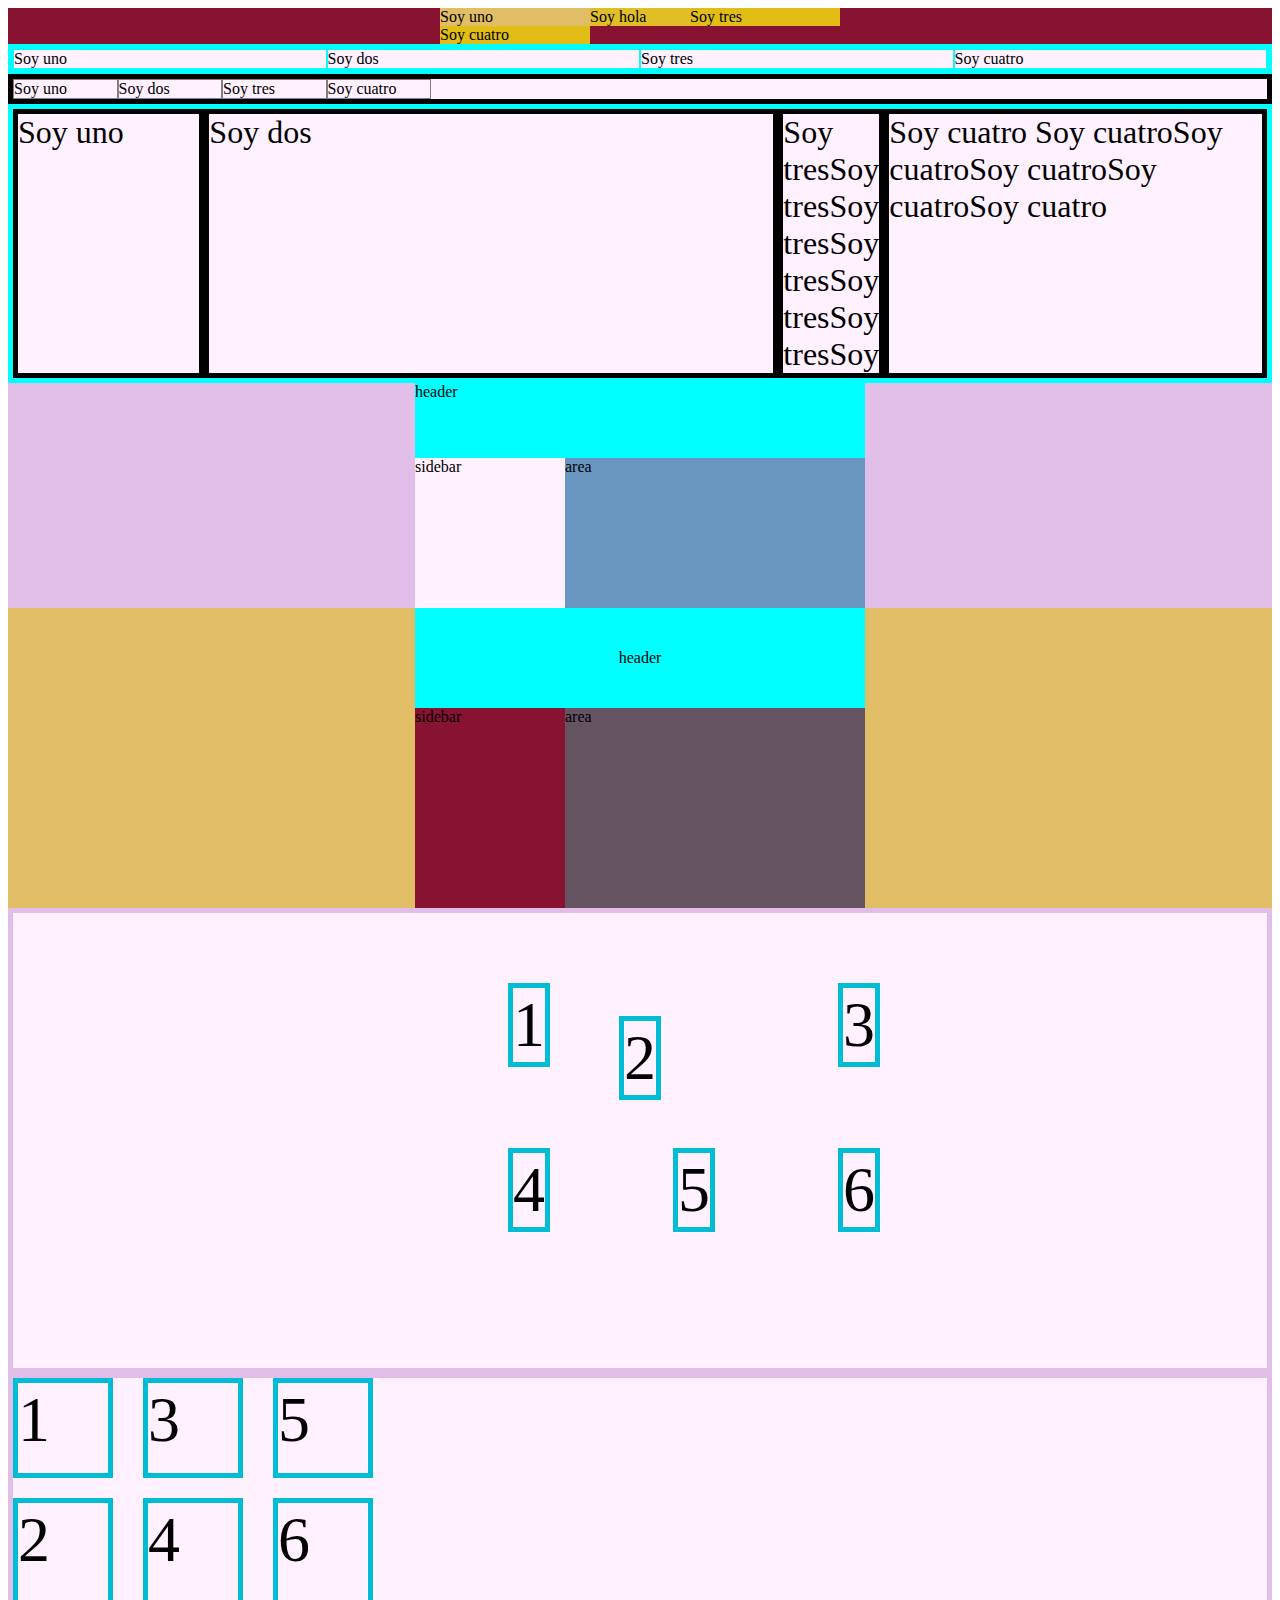
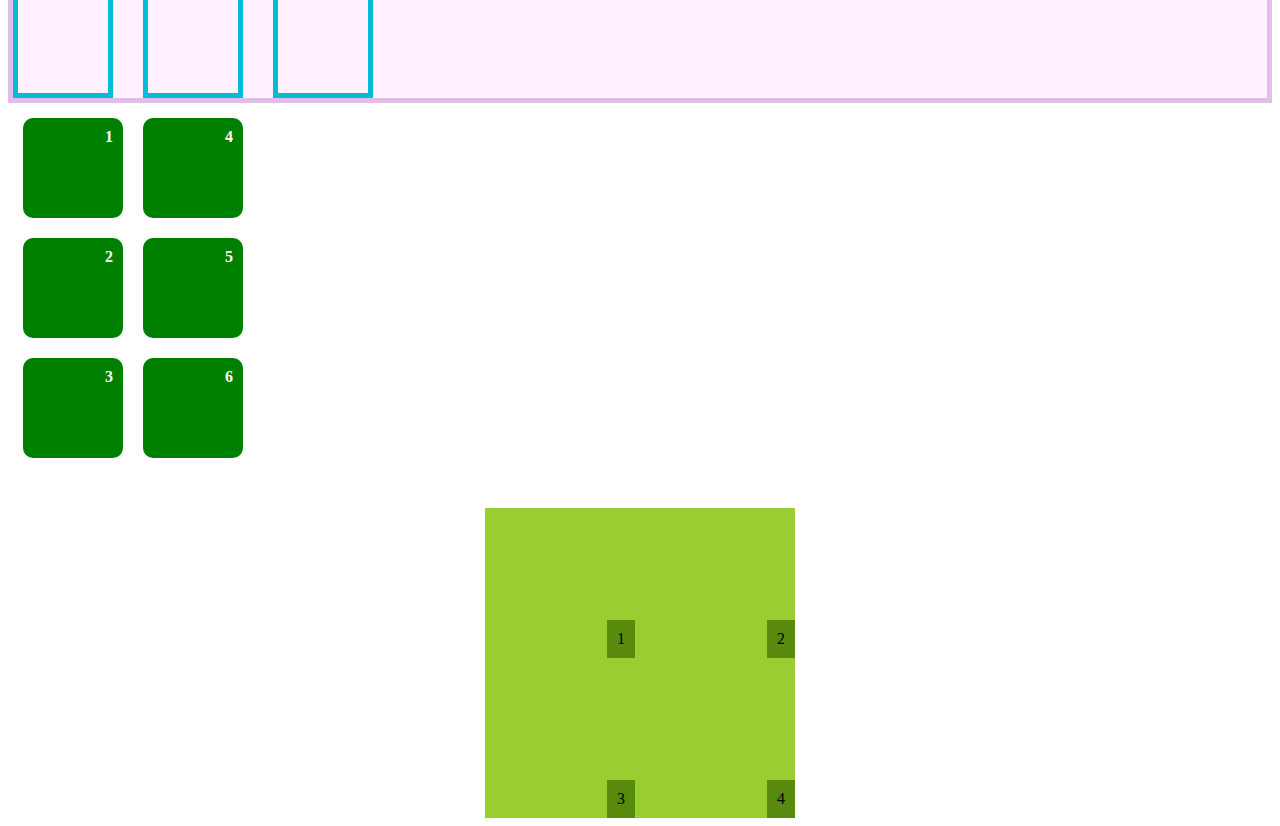
<file: index.html>
<!DOCTYPE html5>
<html lang="en">
<head>
    <meta charset="UTF-8">
    <meta http-equiv="X-UA-Compatible" content="IE=edge">
    <meta name="viewport" content="width=device-width, initial-scale=1.0">
    <title>CSS Grid</title>
    <link rel="stylesheet" href="./index.css">
</head>
<body>

    <div class="container-0">
        <div class="item-0 it-0-1">Soy uno</div>
        <div class="item-0 it-0-2">Soy hola</div>
        <div class="item-0 it-0-3">Soy tres</div>
        <div class="item-0 it-0-3">Soy cuatro</div>
    </div>

    <div class="con-1">
        <div class="item-con-1">Soy uno</div>
        <div class="item-con-1">Soy dos</div>
        <div class="item-con-1">Soy tres</div>
        <div class="item-con-1">Soy cuatro</div>
    </div>

    <div class="con-2">
        <div class="item-con-2">Soy uno</div>
        <div class="item-con-2">Soy dos</div>
        <div class="item-con-2">Soy tres</div>
        <div class="item-con-2">Soy cuatro</div>
    </div>

    <div class="container-fit">
        <div class="it it-1">Soy uno</div>
        <div class="it it-2">Soy dos</div>
        <div class="it it-3">Soy tresSoy tresSoy tresSoy tresSoy tresSoy tresSoy</div>
        <div class="it it-4">Soy cuatro Soy cuatroSoy cuatroSoy cuatroSoy cuatroSoy cuatro</div>
    </div>

    <div class="container-5">
        <div class="item-5 it-5-1">header</div>
        <div class="item-5 it-5-2">sidebar</div>
        <div class="item-5 it-5-3">area</div>
    </div>

    <div class="container-6">
        <div class="item-6 it-6-1">header</div>
        <div class="item-6 it-6-2">sidebar</div>
        <div class="item-6 it-6-3">area</div>
    </div>

    <div class="container-1">
        <div class="item-1">1</div>
        <div class="item-1 second-item">2</div>
        <div class="item-1">3</div>
        <div class="item-1">4</div>
        <div class="item-1">5</div>
        <div class="item-1">6</div>
    </div>

    <div class="container-2">
        <div class="item-2">1</div>
        <div class="item-2">2</div>
        <div class="item-2">3</div>
        <div class="item-2">4</div>
        <div class="item-2">5</div>
        <div class="item-2">6</div>
    </div>

    <div class="container-3">
        <div class="item-3">1</div>
        <div class="item-3">2</div>
        <div class="item-3">3</div>
        <div class="item-3">4</div>
        <div class="item-3">5</div>
        <div class="item-3">6</div>
    </div>

    <div class="container-4">
        <div class="item-4">1</div>
        <div class="item-4">2</div>
        <div class="item-4">3</div>
        <div class="item-4">4</div>
    </div>

</body>
</html>
</file>
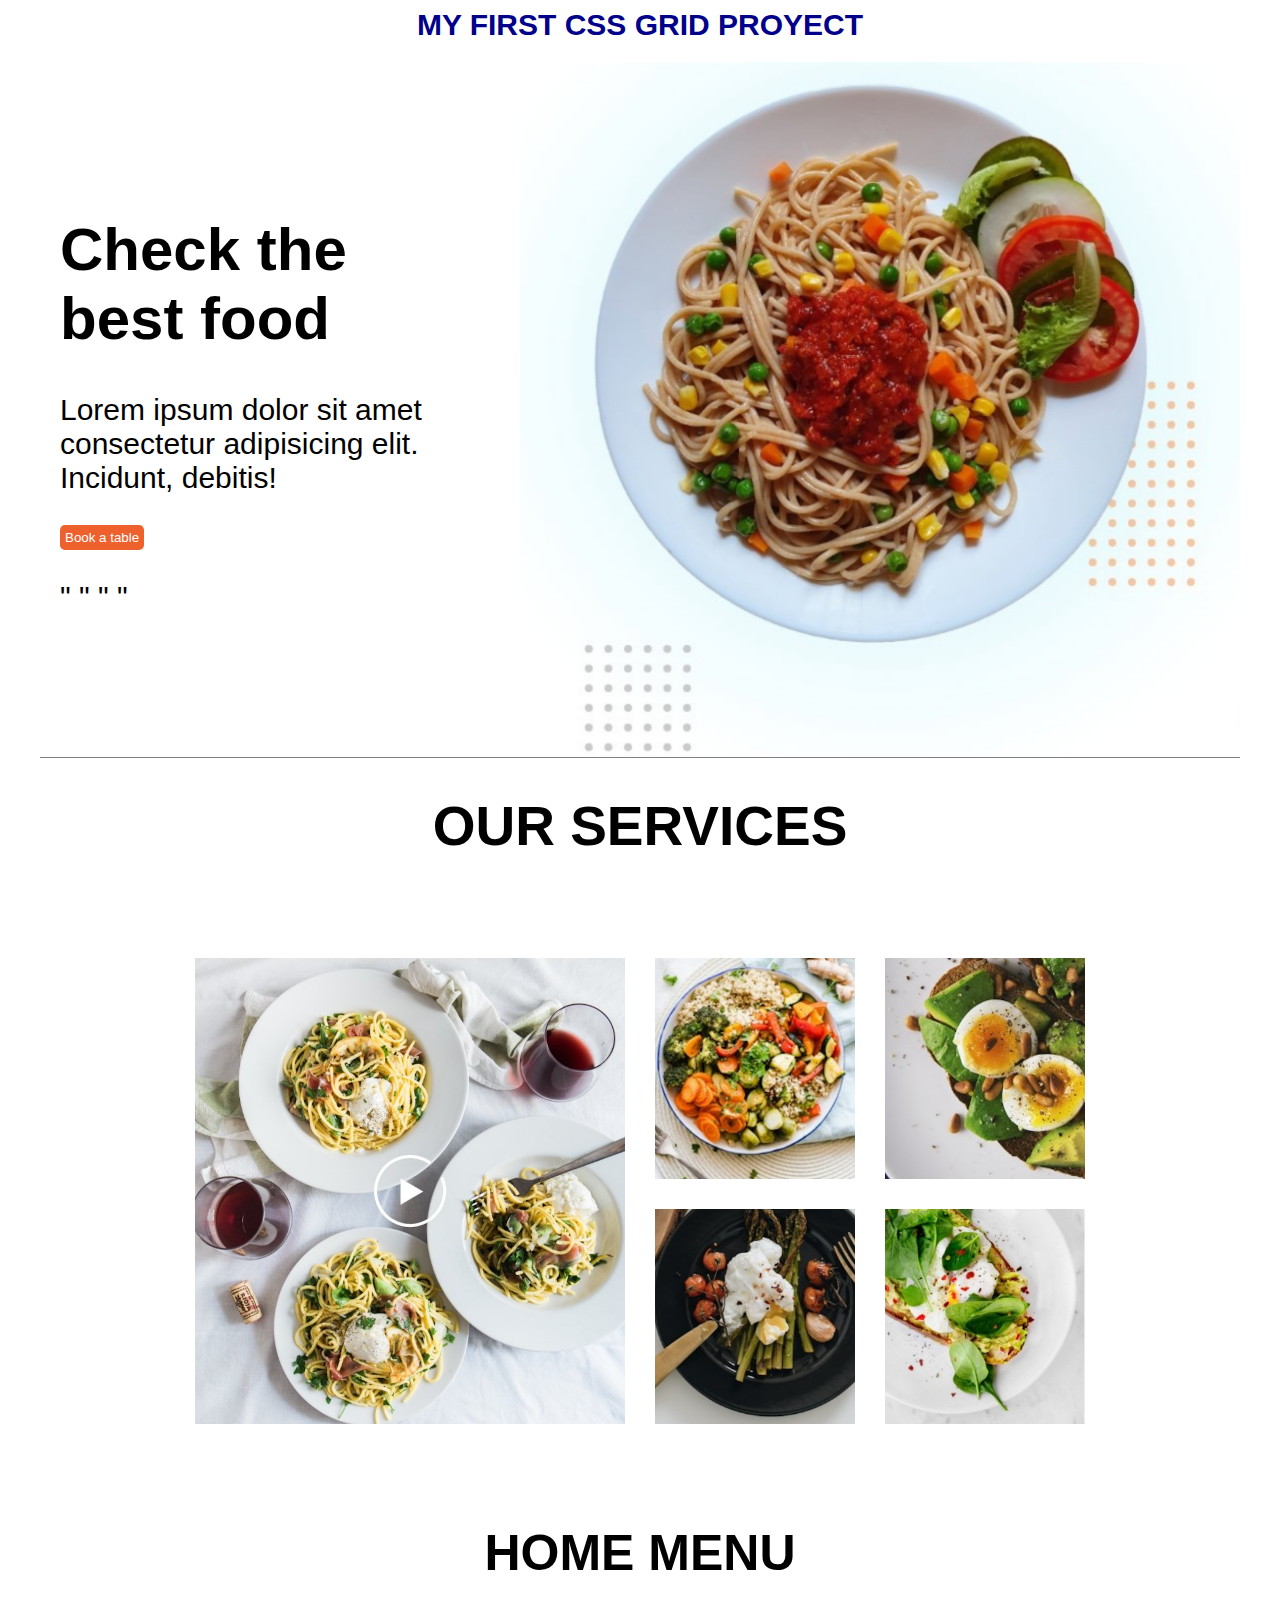
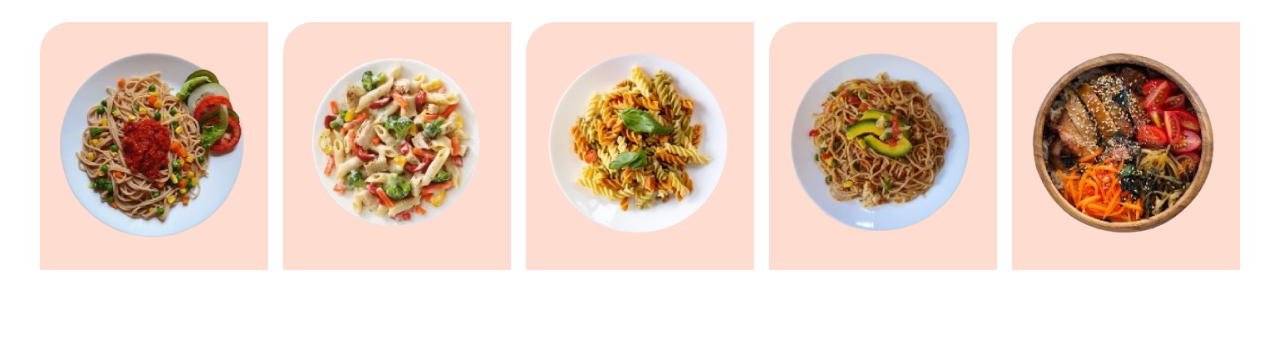
<file: proyecto.html>
<!DOCTYPE html5>
<html lang="en">
<head>
    <meta charset="UTF-8">
    <meta http-equiv="X-UA-Compatible" content="IE=edge">
    <meta name="viewport" content="width=device-width, initial-scale=1.0">
    <link rel="stylesheet" href="./proyecto.css">
    <title>CSS GRID PROJECT</title>
</head>
<body>
    <div class="title">
        <h1 >MY FIRST CSS GRID PROYECT</h1>
    </div>
    
    <main>
        <div class="hero">
            <div class="item-hero check">
                <h1>Check the <br> best food</h1>
                <p>Lorem ipsum dolor sit amet consectetur adipisicing elit. Incidunt, debitis!</p>
                <button>Book a table</button> <br>
                <p>" " " "</p>
            </div> 
            <div class="item-hero"><img src="./img/hero.png" alt="plato-de-pasta"></div>
        </div>
        <div>
            <h1 class="services">OUR SERVICES</h1>
        </div>

        <div class="our-services">
            <div class="item-hero video">
                <img src="./img/video.png" alt="">
            </div> 
            <div class="item-hero"><img src="./img/dish1.png" alt="plato-de-pasta"></div>
            <div class="item-hero"><img src="./img/dish2.png" alt="plato-de-pasta"></div>
            <div class="item-hero"><img src="./img/dish3.png" alt="plato-de-pasta"></div>
            <div class="item-hero"><img src="./img/dish4.png" alt="plato-de-pasta"></div>
        </div>

        <div>
            <h1 class="menu">HOME MENU</h1>
        </div>

        <div class="home-menu">
            <div class="home-item"><img src="./img/plate1.png" alt=""></div>
            <div class="home-item"><img src="./img/plate2.png" alt=""></div>
            <div class="home-item"><img src="./img/plate3.png" alt=""></div>
            <div class="home-item"><img src="./img/plate4.png" alt=""></div>
            <div class="home-item"><img src="./img/plate5.png" alt=""></div>
        </div>

    </main>
</body>
</html>
</file>
<file: index.css>
.container-1 {
    border: 5px solid #e1bee7;
    background-color: #fff1ff;
    display: grid;
    /* Esta parte especifica el tamaño de cada columna. */
    grid-template-columns: 150px 150px 150px;
    /* Esta parte especifica el tamaño de cada fila */
    /* grid-template-rows: 100px 100px; */
    /* Esta parte nos asegura que cada fila nueva creada tendra 100px */
    grid-auto-rows: 150px;
    /* justify-content: center;
    align-content: center; */
    /* esta propiedad hace el trabajo de justify y align */
    place-content: center; 
    gap: 15px;
    padding: 70px;
    justify-items: end;
    align-items: start;
}

.second-item {
    place-self: center;
}

.item-1 {
    border: 5px solid #00bcd4;
    font-size: 4rem;
}

.container-2 {
    border: 5px solid #e1bee7;
    background-color: #fff1ff;
    display: grid;
    /* Esta parte especifica el tamaño de cada columna en especifico */
    grid-template-rows: 100px 200px;
    /* Esta parte especifica el tamaño de cada fila que se crea */
    grid-auto-columns: 100px;
    grid-auto-flow: column; 
    /* Gap es el tamaño que hay entre filas y columnas, tambien se puede usar solo gap */
    row-gap: 20px;
    column-gap: 30px;
}

.item-2 {
    border: 5px solid #00bcd4;
    font-size: 4rem;
}

.container-3 {
    font-weight: bolder;
    color: white;
    margin: 15px;
    display: grid;
    grid-auto-columns: 100px;
    grid-template-columns: 100px 100px;
    grid-auto-flow: column;
    grid-template-rows: 100px 100px 100px;
    gap: 20px;
    position: relative;
}

.item-3 {
    background-color: green;
    position: relative;
    text-align: right;
    position: relative;
    bottom: 0!important;
    padding: 10px;
    border-radius: 10px;
    align-items: center;
}

.container-4 {
    margin-top: 50px;
    display: grid;
    grid-template-columns: 150px 150px;
    grid-auto-rows: 150px;
    place-content: center;
    background-color: yellowgreen;
    margin-left: auto;
    margin-right: auto;
    width: 310px;
    gap: 10px;
}

.item-4 {
    background-color: rgb(88, 138, 14);
    padding: 10px;
    place-self: end;   
}

.container-5 {
    display: grid;
    grid-template-columns: 150px 150px 150px;
    grid-template-rows: 75px 75px 75px;
    background-color: #e1bee7;
    place-content: center;
}

.it-5-1 {
    grid-column-start: 1;
    grid-column-end: 4;
    background-color: aqua;
}

.it-5-2 {
    background-color: #fff1ff;
    /* grid-row-start: 2;
    grid-row-end: 4; */
    grid-row: 2 / 4;
}

.it-5-3 {
    background-color: rgb(105, 150, 190);
    grid-area: 2 / 2 / 4 / 4;
}

.container-6 {
    display: grid;
    grid-template-columns: 150px 150px 150px;
    grid-template-rows: 100px 100px 100px;
    background-color: #e1be65;
    place-content: center;
    grid-template-areas: 
    "header header header"
    "side   main   main"
    "side   main   main";
}

.it-6-1 {
    background-color: aqua;
    grid-area: header;
    text-align: center;
    line-height: 100px;
}

.it-6-2 {
    background-color: #871231;
    grid-area: side;
}

.it-6-3 {
    background-color: #665463;
    grid-area: main;
}

.container-0 {
    display: grid;
    background-color: #871231;
    grid-template-rows: repeat(5, auto);
    grid-template-columns: minmax(30px, 150px) 100px minmax(30px, 150px);
    place-content: center;
}

.container-fit {
    border: 5px solid aqua;
    background-color: #fff1ff;
    display: grid;
    /* grid-template-columns: repeat(4, 1fr); */
    grid-template-columns: 1fr 3fr min-content 2fr;
    place-content: center;
}

.it-1 {
    border: 5px solid black;
    font-size: 2rem;
}

.it-2 {
    border: 5px solid black;
    font-size: 2rem;
}
.it-3 {
    border: 5px solid black;
    font-size: 2rem;
}

.it-4 {
    border: 5px solid black;
    font-size: 2rem;
}

.it-0-1 {
    background-color: #e1be65;
}

.it-0-2 {
    background-color: #e1be26;
}

.it-0-3 {
    background-color: #e1bd15;
}

.con-1 {
    border: 5px solid aqua;
    background-color: #fff1ff;
    display: grid;
    /* grid-template-columns: repeat(4, 1fr); */
    grid-template-columns: repeat(auto-fit, minmax(100px, 1fr));
    place-content: center; 
}

.item-con-1 {
    border: 1px solid aqua;
}

.con-2 {
    border: 5px solid black;
    background-color: #fff1ff;
    display: grid;
    /* grid-template-columns: repeat(4, 1fr); */
    grid-template-columns: repeat(auto-fill, minmax(100px, 1fr));
    place-content: center; 
}

.item-con-2 {
    border: 1px solid gray;
}
</file>
<file: proyecto.css>
* {
    font-family: -apple-system, BlinkMacSystemFont, 'Segoe UI', Roboto, Oxygen, Ubuntu, Cantarell, 'Open Sans', 'Helvetica Neue', sans-serif;
}

main {
    max-width: 1200px;
    margin: 0 auto;
}

.hero {
    display: grid;
    grid-template-columns: minmax(300px, 2fr) minmax(300px, 3fr);
    border-bottom: 1px solid gray;
}

/* Descomentar para ver el borde de cada elemento de la grilla */

/* .item-hero {
    border: 1px solid black;
} */

.hero img {
    object-fit: contain;
    width: 100%;
}

.check {
    align-self: center;
    font-size: 30px;
    padding: 20px;
}

.services {
    text-align: center;
    font-size: 55px;
}

.hero button {
    padding: 5px;
    border: none;
    background-color: rgb(238, 96, 44);
    color: white;
    border-radius: 5px;
}

.our-services {
    margin: 100px 0px;
    display: grid;
    grid-template-columns: repeat(4, minmax(70px, 200px));
    grid-template-rows: 1fr;
    gap: 30px;
    place-content: center;
    grid-template-areas: 
    "video video dish1 dish2" 
    "video video dish3 dish4";
}

.title {
    text-align: center;
    font-size: 15px;
    color: darkblue;
}

.our-services img {     
    width: 100%;
    height: 100%;
    object-fit: cover;
}

.our-services .video {
    grid-area: video;
}

.menu {
    text-align: center;
    font-size: 50px;
    margin: 50px 0px;
}

.home-menu {
    place-content: center;
    display: grid;
    grid-template-columns: repeat(auto-fit, minmax(200px, 1fr));
    gap: 15px;
    margin-bottom: 100px;
}

.home-menu img {
    width: 100%;
    height: 100%;
    object-fit: contain;
}

.home-item {
    padding: 10px;
    background-color: rgb(255, 220, 208);
    place-self: center;
    border-top-left-radius: 30px;
}

@media screen and (max-width: 768px) {
    .hero {
        grid-template-columns: minmax(300px, 350px);
        justify-content: center;
    }

    .hero img {
        display: none;
    }

    .our-services {
        gap: 5px;
    }

    .home-menu {
        gap: 35px;
    }
}
</file>
